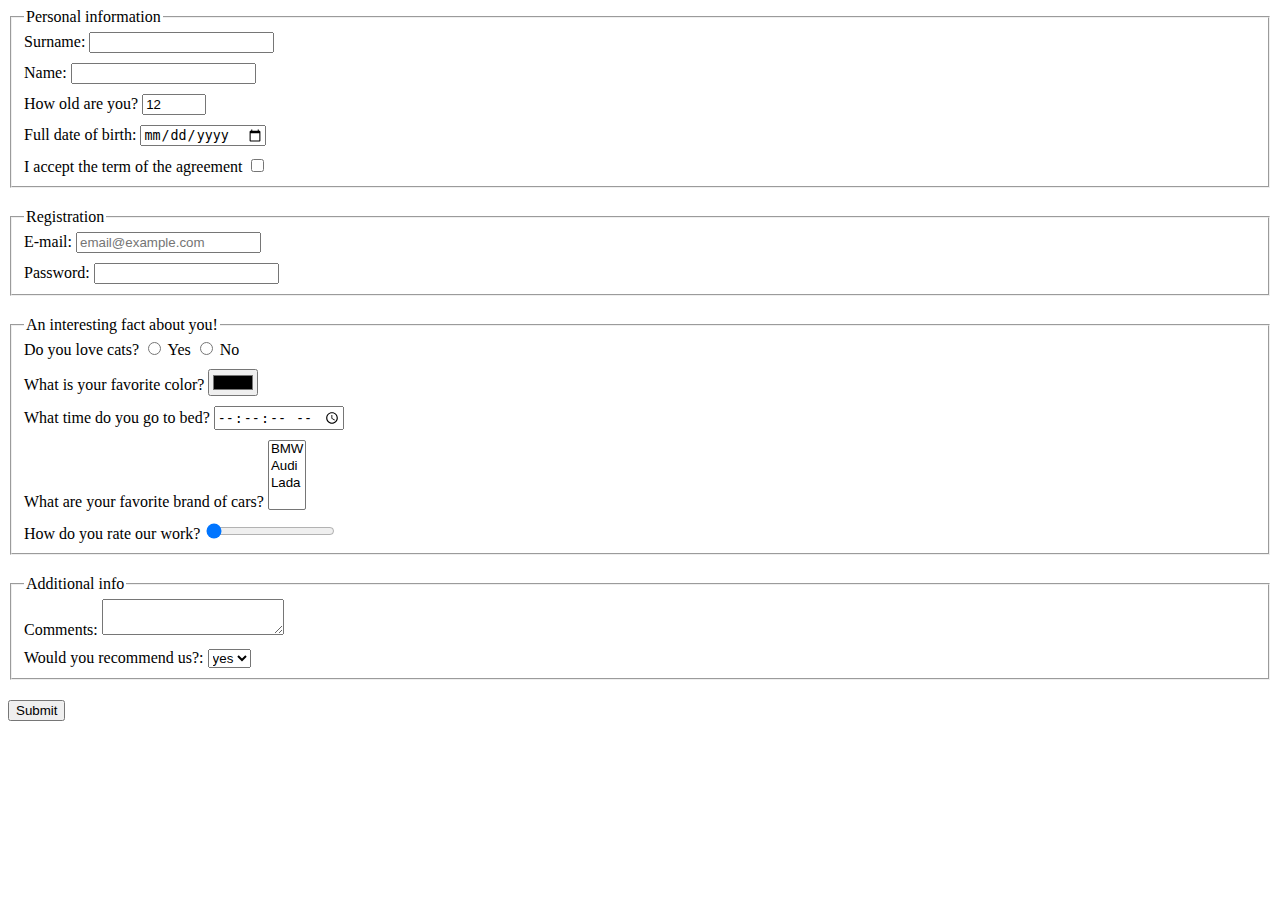
<file: index.html>
<!DOCTYPE html><html lang="en"><head><meta charset="UTF-8"><meta name="viewport" content="width=device-width, user-scalable=no, initial-scale=1.0, maximum-scale=1.0, minimum-scale=1.0"><meta http-equiv="X-UA-Compatible" content="ie=edge"><title>Layout HTML Form</title><link rel="stylesheet" href="style.0b0ca58b.css"></head><body> <form action="https://mate-academy-form-lesson.herokuapp.com/create-application" method="post"> <fieldset class="form__group"> <legend>Personal information</legend> <div class="label__container"> <label for="surname"> Surname: <input type="text" id="surname" name="surname" autocomplete="off" required pattern="^[a-zA-Z]+$"> </label> </div> <div class="label__container"> <label for="name"> Name: <input type="text" id="name" name="name" autocomplete="off" required pattern="^[a-zA-Z]+$"> </label> </div> <div class="label__container"> <label for="age"> How old are you? <input type="number" id="age" name="age" autocomplete="off" required min="1" max="100" value="12"> </label> </div> <div class="label__container"> <label for="dateOfBirth"> Full date of birth: <input type="date" id="dateOfBirth" name="dateOfBirth" autocomplete="off" required> </label> </div> <div class="label__container"> <label for="terms"> I accept the term of the agreement <input type="checkbox" id="terms" name="terms" autocomplete="off" required> </label> </div> </fieldset> <fieldset class="form__group"> <legend>Registration</legend> <div class="label__container"> <label for="email"> E-mail: <input type="email" id="email" name="email" autocomplete="off" placeholder="email@example.com" required> </label> </div> <div class="label__container"> <label for="password"> Password: <input type="password" id="password" name="password" autocomplete="off" minlength="5" maxlength="15" required> </label> </div> </fieldset> <fieldset class="form__group"> <legend>An interesting fact about you!</legend> <div class="label__container"> <span>Do you love cats?</span> <label class="label__inline"> <input type="radio" name="hasCats" value="yes"> Yes </label> <label class="label__inline"> <input type="radio" name="hasCats" value="no"> No </label> </div> <div class="label__container"> <label for="favColor"> What is your favorite color? <input type="color" id="favColor" name="favColor"> </label> </div> <div class="label__container"> <label for="badTime"> What time do you go to bed? <input type="time" name="badTime" id="badTime" step="2"> </label> </div> <div class="label__container"> <label for="favouriteCarBrand"> What are your favorite brand of cars? <select name="favouriteCarBrand" id="favouriteCarBrand" multiple> <option value="bmw">BMW</option> <option value="audi">Audi</option> <option value="lada">Lada</option> </select> </label> </div> <div class="label__container"> <label for="rate"> How do you rate our work? <input type="range" id="rate" name="rate" min="0" max="5" value="0"> </label> </div> </fieldset> <fieldset class="form__group"> <legend>Additional info</legend> <div class="label__container"> <label for="comments"> Comments: <textarea name="comments" id="comments"></textarea> </label> </div> <div class="label__container"> <label for="recommend"> Would you recommend us?: <select name="recommend" id="recommend"> <option value="yes">yes</option> <option value="no">no</option> </select> </label> </div> </fieldset> <button type="submit">Submit</button> </form> <script type="text/javascript" src="main.5883b77c.js"></script> </body></html>
</file>
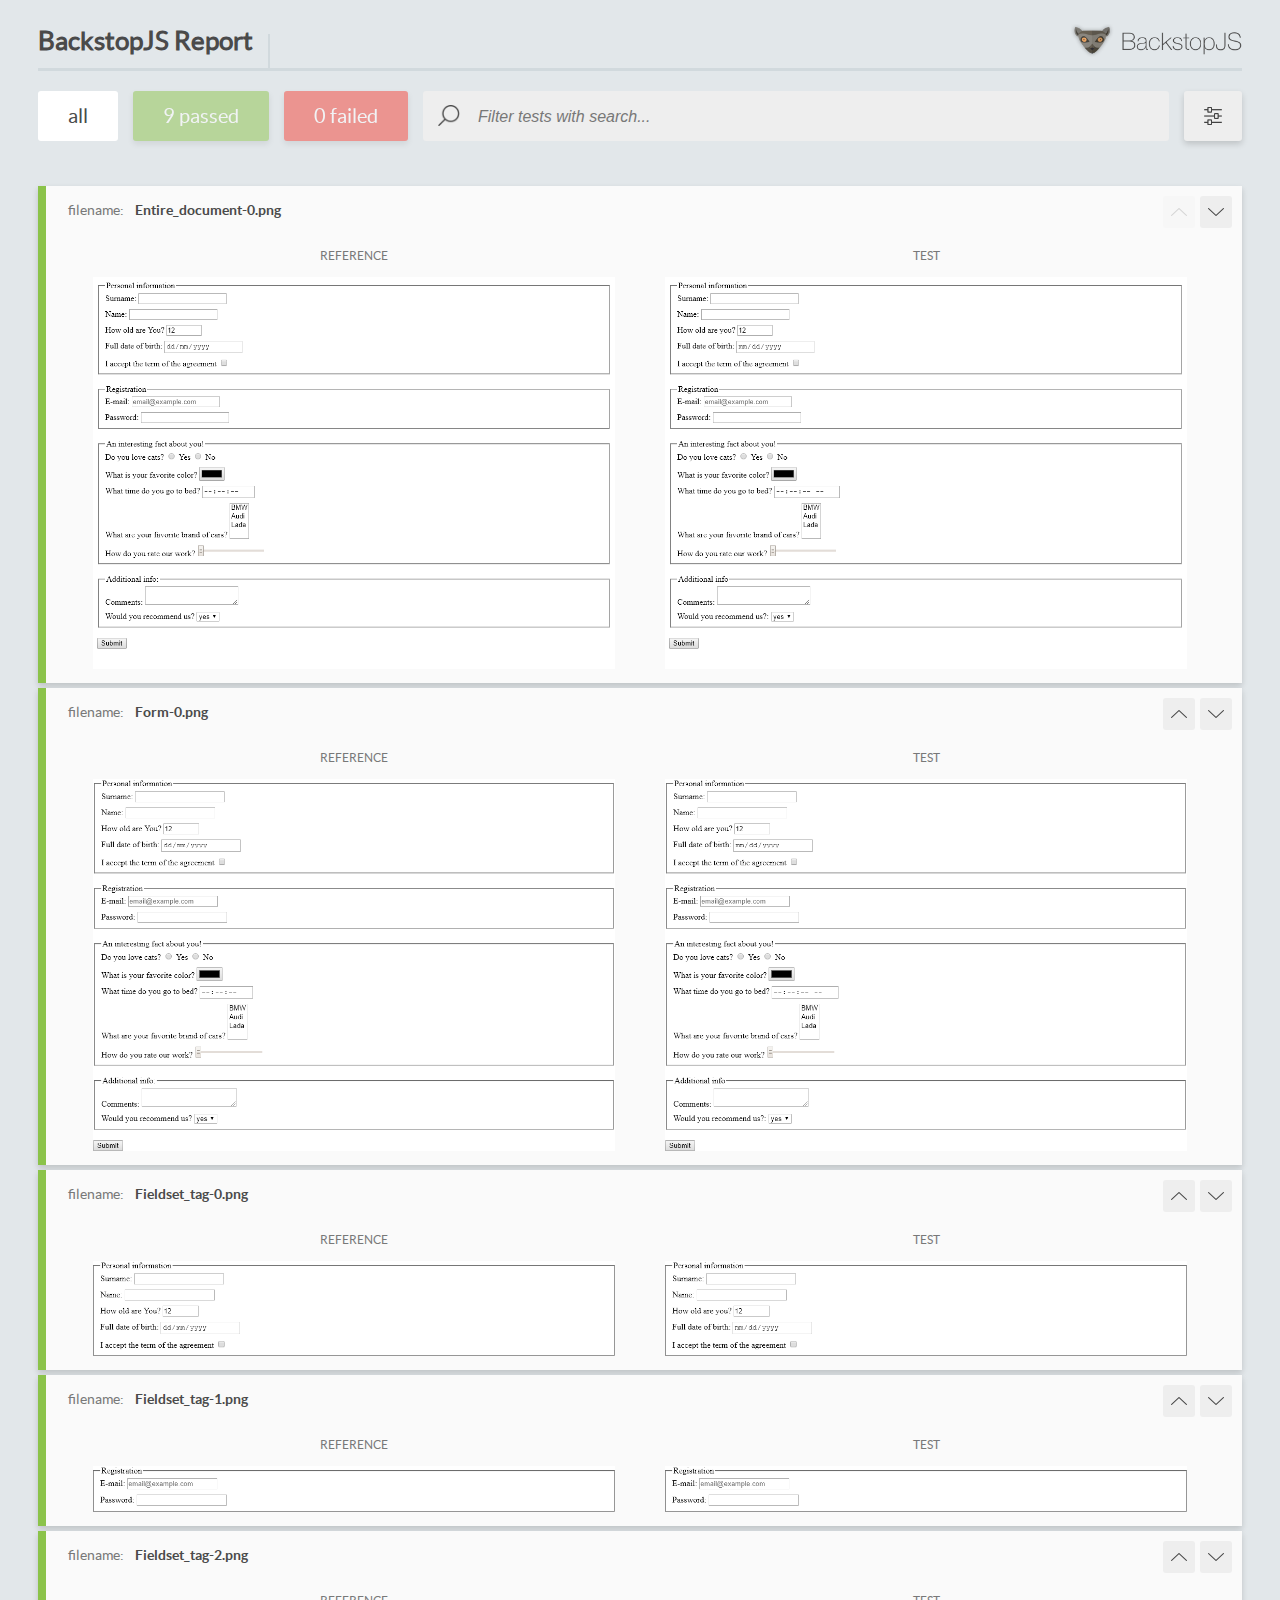
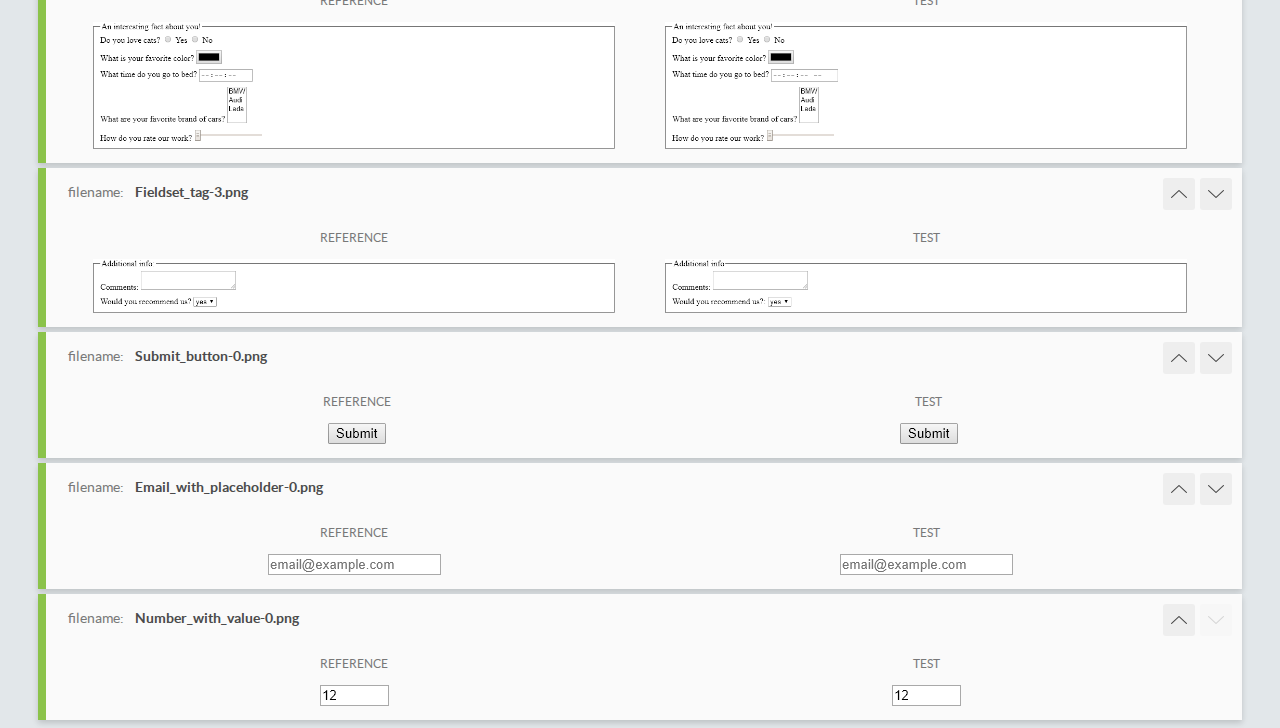
<file: report/html_report/index.html>
<!DOCTYPE html>
<html>
  <head>
    <meta charset="utf-8">
    <title>BackstopJS Report</title>

    <style>
      @font-face {
          font-family: 'latoregular';
          src: url('./assets/fonts/lato-regular-webfont.woff2') format('woff2'),
              url('./assets/fonts/lato-regular-webfont.woff') format('woff');
          font-weight: 400;
          font-style: normal;
      }
      @font-face {
          font-family: 'latobold';
          src: url('./assets/fonts/lato-bold-webfont.woff2') format('woff2'),
              url('./assets/fonts/lato-bold-webfont.woff') format('woff');
          font-weight: 700;
          font-style: normal;
      }

      .ReactModal__Body--open {
          overflow: hidden;
      }
      .ReactModal__Body--open .header {
        display: none;
      }

    </style>
  </head>
  <body style="background-color: #E2E7EA">
    <div id="root">

    </div>
    <script type="text/javascript">
      function report (report) { // eslint-disable-line no-unused-vars
        window.tests = report;
      }
    </script>
    <script type="text/javascript" src="config.js"></script>
    <script type="text/javascript" src="index_bundle.js"></script>
  </body>
</html>
</file>
<file: style.0b0ca58b.css>
.label__container:not(:last-child){margin-bottom:10px}.form__group:not(:last-child){margin-bottom:20px}
/*# sourceMappingURL=style.0b0ca58b.css.map */
</file>
